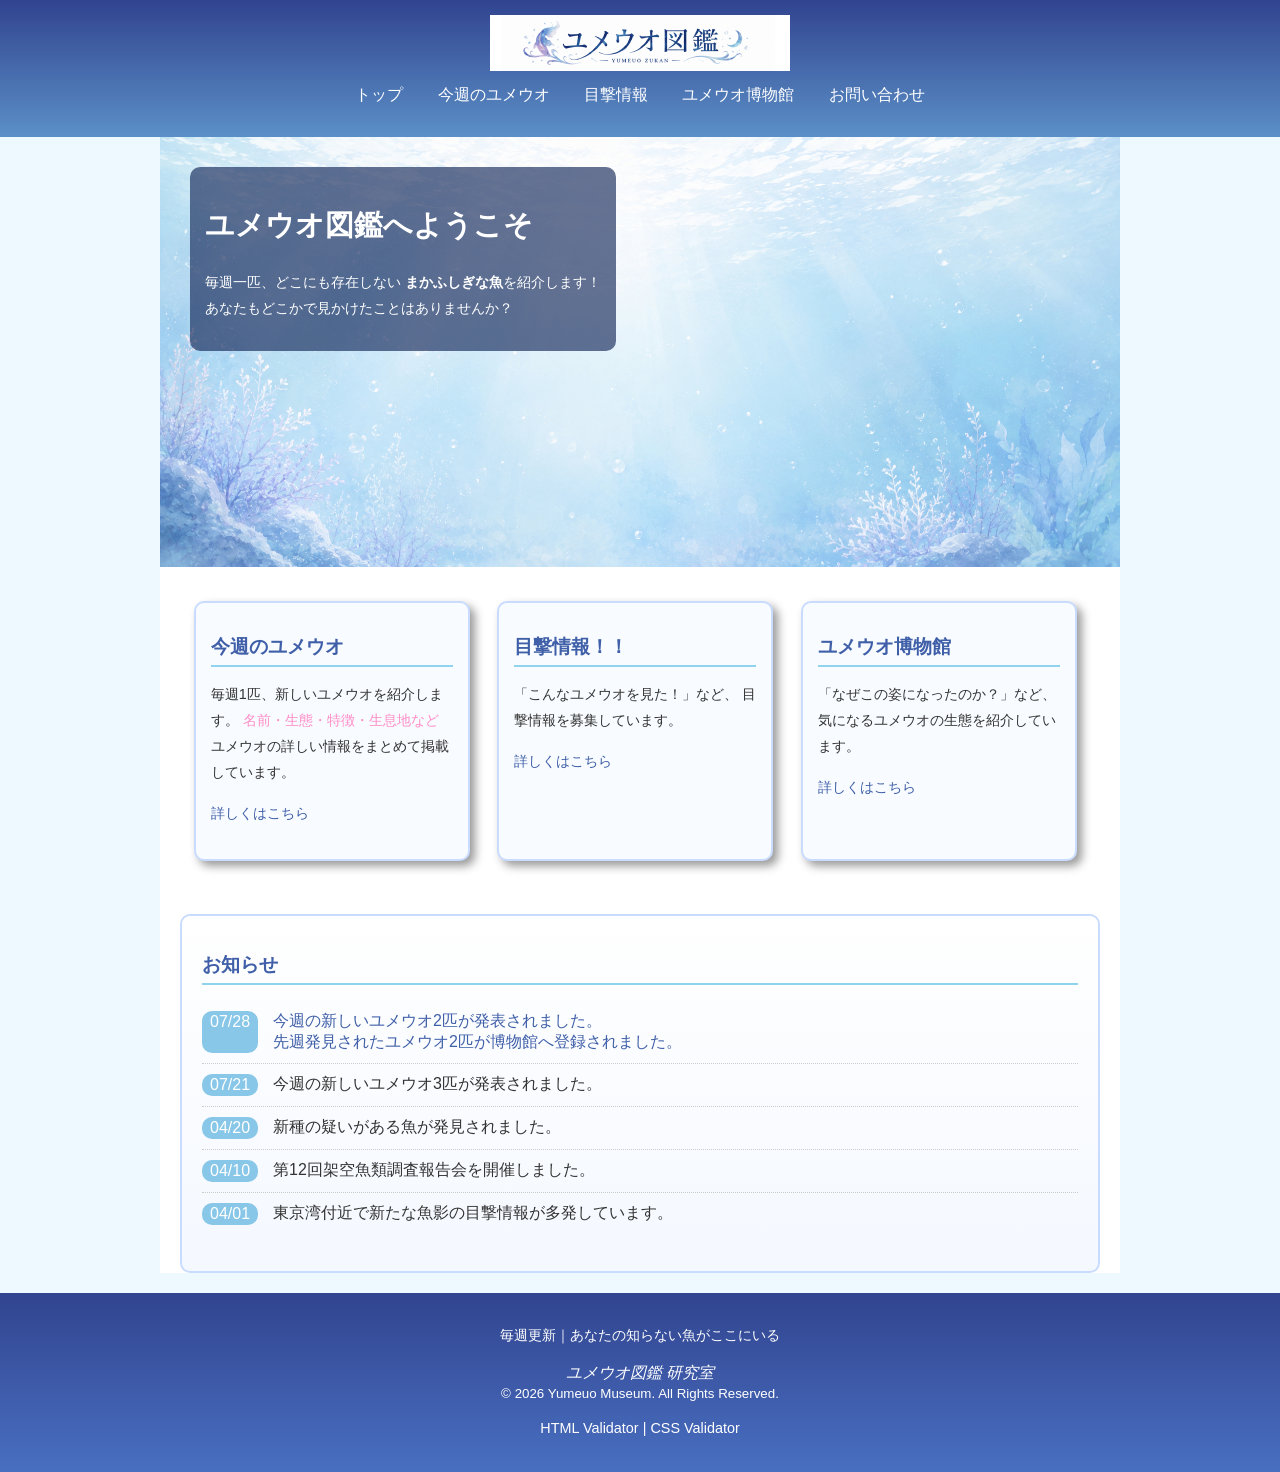
<file: index.html>
<!DOCTYPE html>

<html lang="ja">

<head>
    <meta charset="UTF-8">
    <title>トップページ：ユメウオ図鑑</title>
    <meta name="description" content="毎週架空の魚を紹介するユメウオ図鑑のトップページです。">
    <meta name="viewport" content="width=device-width">
    <link rel="stylesheet" href="css/mystyle.css">
</head>

<body>

<header>
<div class="header-inner">
    <a href="index.html" class="yumeuo1">
<img src="image/yumeuo1.PNG" width="300" height="56" alt="ユメウオ図鑑" id="pagetop"></a>

<nav>
    <ul>
        <li><a href="index.html">トップ</a></li>
        <li><a href="contents1.html">今週のユメウオ</a></li>
        <li><a href="contents2.html">目撃情報</a></li>
        <li><a href="contents3.html">ユメウオ博物館</a></li>
        <li><a href="contact.html">お問い合わせ</a></li>
    </ul>
</nav>
</div>
</header>


<article>


<img src="image/yumeuo.jpg" width="960" height="430" alt="ユメウオ図鑑">


<div class="catch">

<h1>ユメウオ図鑑へようこそ</h1>

<p>
毎週一匹、どこにも存在しない
<strong>まかふしぎな魚</strong>を紹介します！<br>
あなたもどこかで見かけたことはありませんか？
</p>

</div>



<div class="navy">


<section>

<h2>今週のユメウオ</h2>

<p>
毎週1匹、新しいユメウオを紹介します。
<span class="red">名前・生態・特徴・生息地など</span>
ユメウオの詳しい情報をまとめて掲載しています。
</p>

<p>
<a href="contents1.html">詳しくはこちら</a>
</p>

</section>



<section>

<h2>目撃情報！！</h2>

<p>
「こんなユメウオを見た！」など、
目撃情報を募集しています。
</p>

<p>
<a href="contents2.html">詳しくはこちら</a>
</p>

</section>



<section>

<h2>ユメウオ博物館</h2>

<p>
「なぜこの姿になったのか？」など、
気になるユメウオの生態を紹介しています。
</p>

<p>
<a href="contents3.html">詳しくはこちら</a>
</p>

</section>


</div>



<section class="news-area">

<h2>お知らせ</h2>


<ul class="news">

<li>
    <time datetime="2026-07-28">07/28</time>
    <span>
   <a href="contents1.html">今週の新しいユメウオ2匹が発表されました。</a><br>
   <a href="contents3.html">先週発見されたユメウオ2匹が博物館へ登録されました。</a>
   </span>
</li> 

<li>
<time datetime="2026-07-21">07/21</time>
今週の新しいユメウオ3匹が発表されました。
</li>    

<li>
<time datetime="2026-04-20">04/20</time>
新種の疑いがある魚が発見されました。
</li>

<li>
<time datetime="2026-04-10">04/10</time>
第12回架空魚類調査報告会を開催しました。
</li>

<li>
<time datetime="2026-04-01">04/01</time>
東京湾付近で新たな魚影の目撃情報が多発しています。
</li>

</ul>

</section>


<h1 class="dummy"></h1>


</article>



<footer>

<p>
毎週更新｜あなたの知らない魚がここにいる
</p>


<address>
ユメウオ図鑑 研究室
</address>


<small>
&copy; 2026 Yumeuo Museum. All Rights Reserved.
</small>

<p>
<a href="https://validator.w3.org/">HTML Validator</a> |
<a href="https://jigsaw.w3.org/css-validator/">CSS Validator</a>
</p>

</footer>


</body>
</html>
</file>
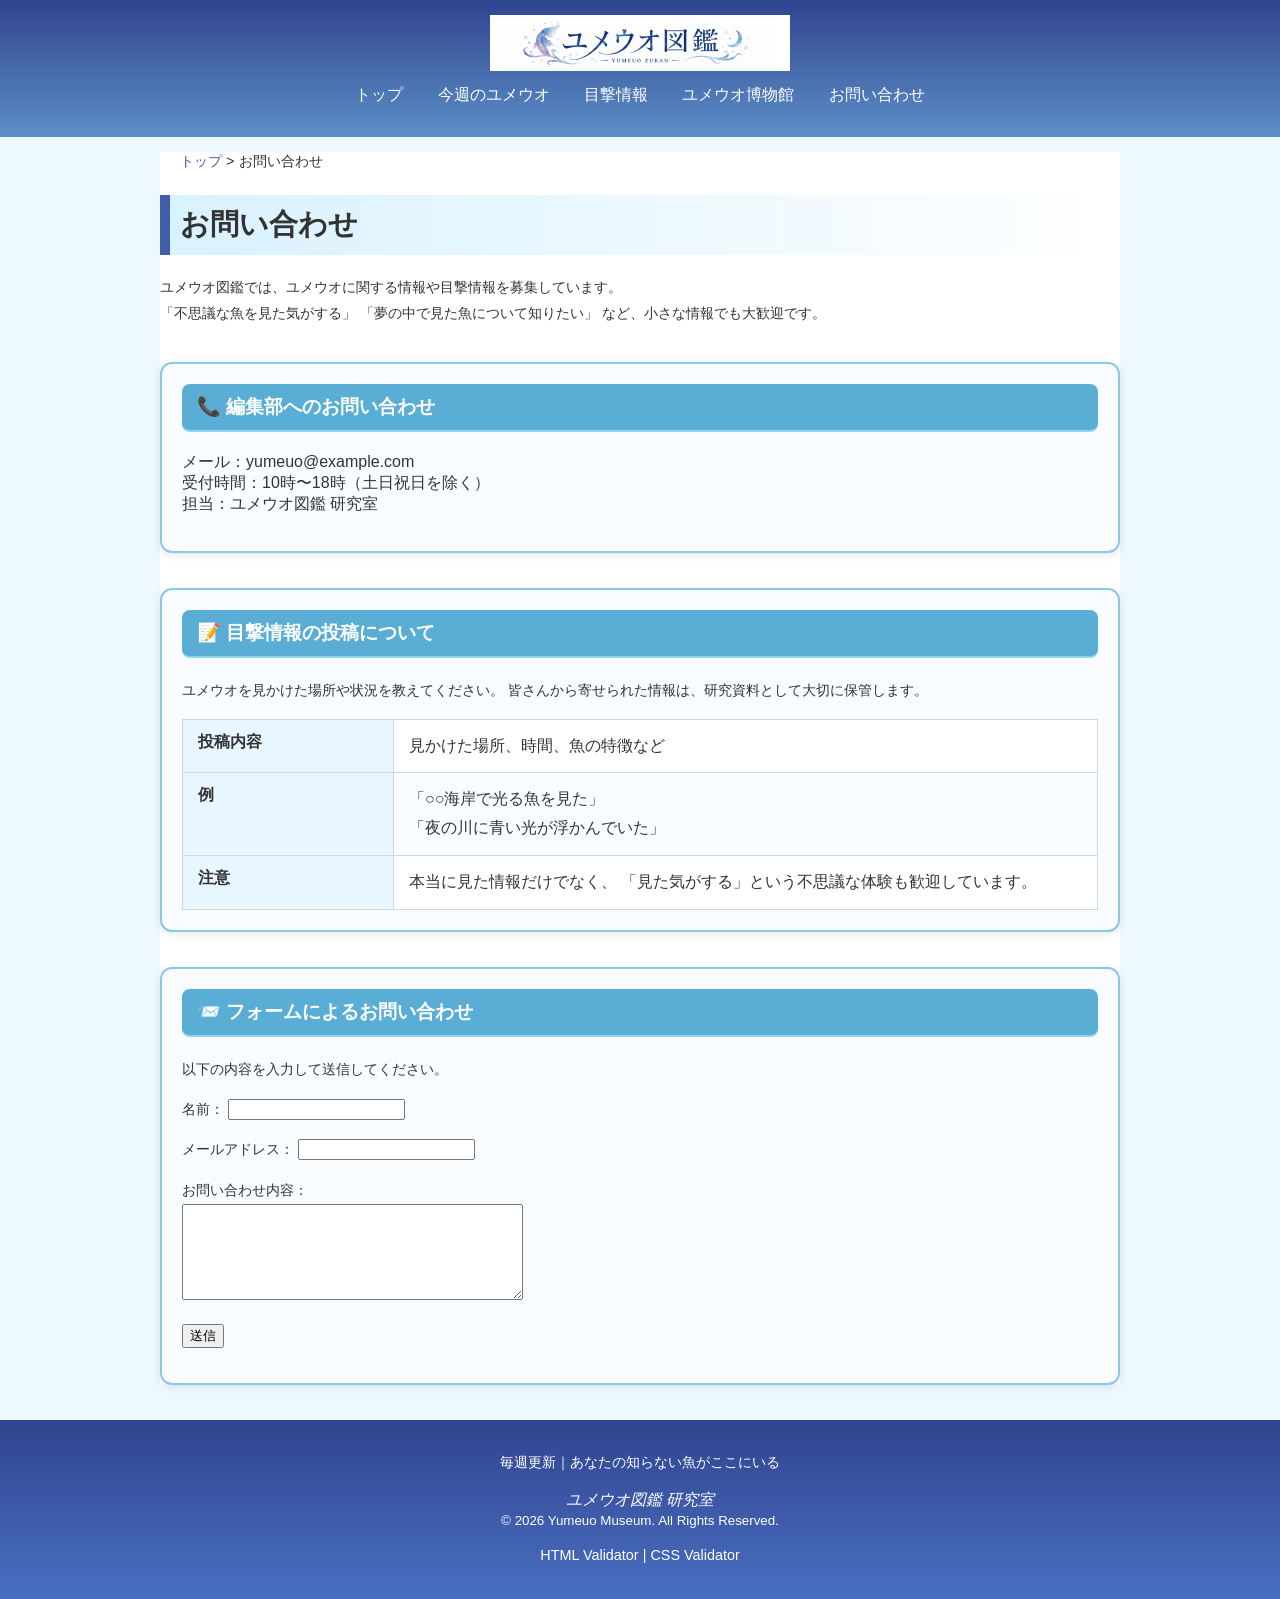
<file: contact.html>
<!DOCTYPE html>
<html lang="ja">

<head>
<meta charset="UTF-8">

<title>お問い合わせ：ユメウオ図鑑</title>

<link rel="stylesheet" href="css/mystyle.css">

<meta name="description" content="ユメウオ図鑑へのお問い合わせページです。">

<meta name="viewport" content="width=device-width">

</head>


<body>


<header>

<div class="header-inner">


<a href="index.html" class="yumeuo1">

<img src="image/yumeuo1.PNG"
width="300"
height="56"
alt="ユメウオ図鑑"
id="pagetop">

</a>



<nav>

<ul>

<li><a href="index.html">トップ</a></li>
<li><a href="contents1.html">今週のユメウオ</a></li>
<li><a href="contents2.html">目撃情報</a></li>
<li><a href="contents3.html">ユメウオ博物館</a></li>
<li><a href="contact.html">お問い合わせ</a></li>
</ul>

</nav>


</div>

</header>





<article class="page">


<ol class="breadcrumb">

<li><a href="index.html">トップ</a> &gt;</li>

<li>お問い合わせ</li>

</ol>



<h1 class="sub-h1">お問い合わせ</h1>



<p>

ユメウオ図鑑では、ユメウオに関する情報や目撃情報を募集しています。<br>

「不思議な魚を見た気がする」
「夢の中で見た魚について知りたい」
など、小さな情報でも大歓迎です。

</p>




<section class="post">


<h2>📞 編集部へのお問い合わせ</h2>


<ul>

<li>
メール：yumeuo@example.com
</li>


<li>
受付時間：10時〜18時（土日祝日を除く）
</li>


<li>
担当：ユメウオ図鑑 研究室
</li>


</ul>



</section>





<section class="post">


<h2>📝 目撃情報の投稿について</h2>


<p>

ユメウオを見かけた場所や状況を教えてください。

皆さんから寄せられた情報は、研究資料として大切に保管します。

</p>



<table>


<tr>

<th>投稿内容</th>

<td>
見かけた場所、時間、魚の特徴など
</td>

</tr>



<tr>

<th>例</th>

<td>

「○○海岸で光る魚を見た」<br>

「夜の川に青い光が浮かんでいた」

</td>

</tr>



<tr>

<th>注意</th>

<td>

本当に見た情報だけでなく、
「見た気がする」という不思議な体験も歓迎しています。

</td>

</tr>


</table>



</section>






<section class="post">


<h2>📨 フォームによるお問い合わせ</h2>


<p>

以下の内容を入力して送信してください。

</p>



<form>


<p>

<label>
名前：
<input type="text" name="name">
</label>

</p>



<p>

<label>
メールアドレス：
<input type="email" name="email">
</label>

</p>




<p>

<label>

お問い合わせ内容：

<br>

<textarea name="message" rows="6" cols="40"></textarea>

</label>

</p>




<p>

<input type="submit" value="送信">

</p>



</form>


</section>




</article>






<footer>



<p>

毎週更新｜あなたの知らない魚がここにいる

</p>



<address>

ユメウオ図鑑 研究室

</address>



<small>

&copy; 2026 Yumeuo Museum. All Rights Reserved.

</small>

<p>
<a href="https://validator.w3.org/">HTML Validator</a> |
<a href="https://jigsaw.w3.org/css-validator/">CSS Validator</a>
</p>

</footer>

</body>

</html>
</file>
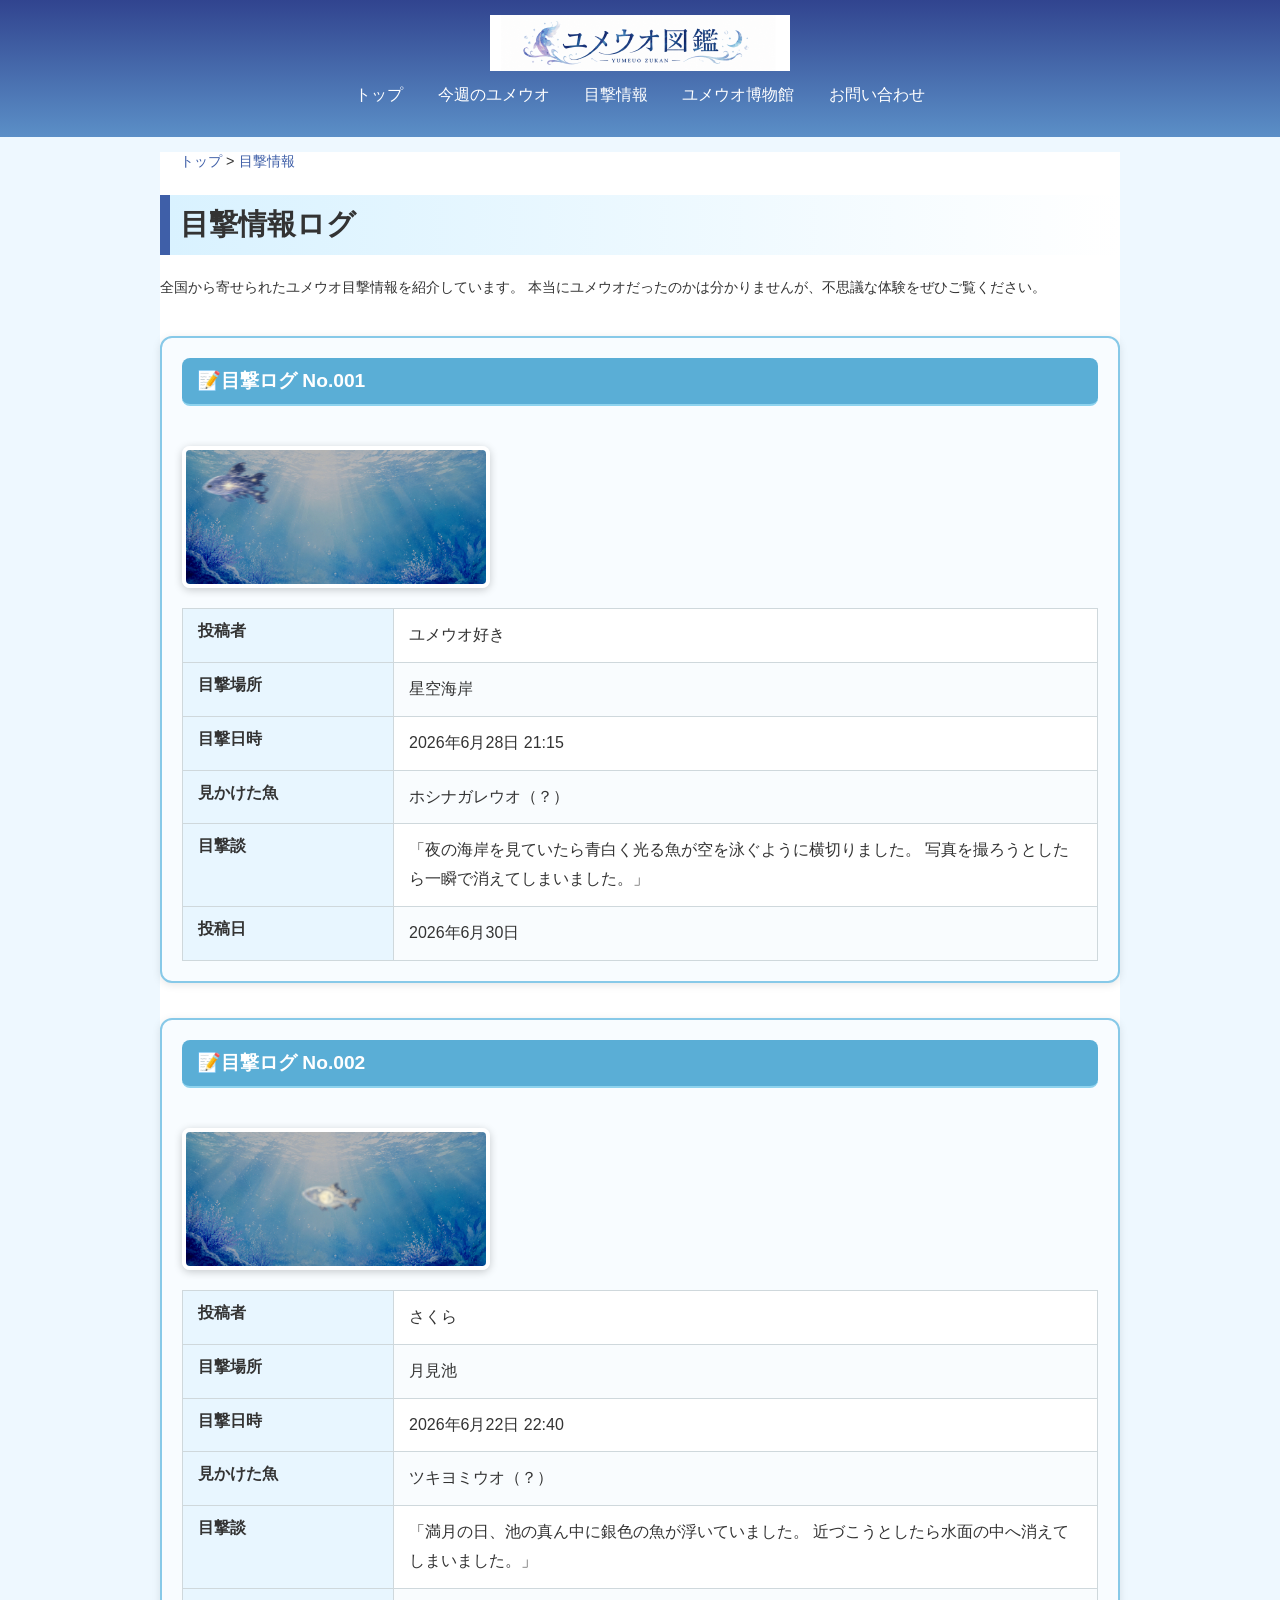
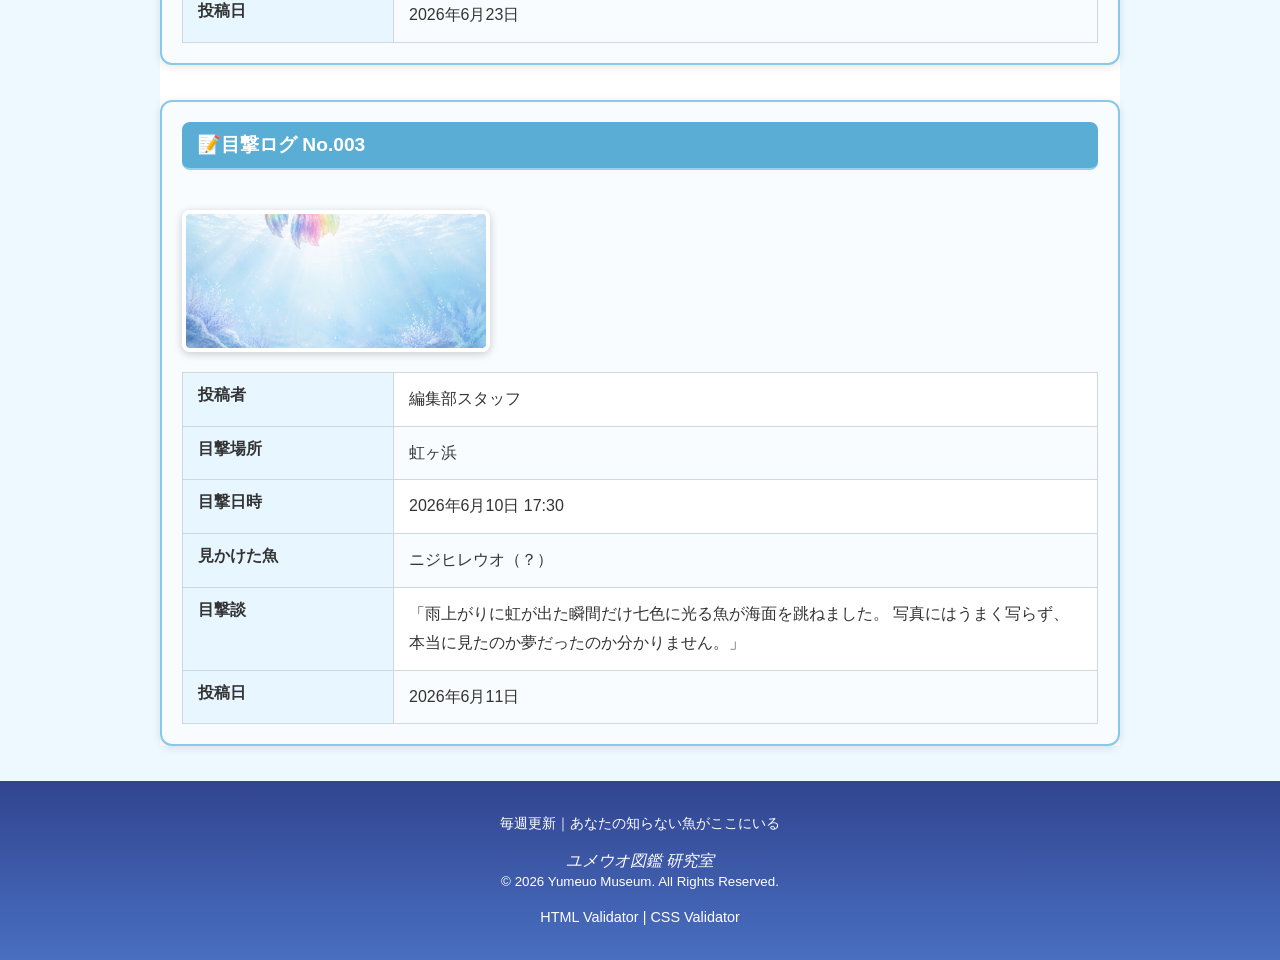
<file: contents2.html>
<!DOCTYPE html>
<html lang="ja">

<head>
<meta charset="UTF-8">
<title>目撃情報ログ：ユメウオ図鑑</title>
<link rel="stylesheet" href="css/mystyle.css">
<meta name="description" content="全国から寄せられたユメウオの目撃情報を紹介します。">
<meta name="viewport" content="width=device-width">
</head>

<body>

<header>

<div class="header-inner">

<a href="index.html">
<img src="image/yumeuo1.PNG"
width="300"
height="56"
alt="ユメウオ図鑑"
id="pagetop">
</a>

<nav>
<ul>
<li><a href="index.html">トップ</a></li>
<li><a href="contents1.html">今週のユメウオ</a></li>
<li>目撃情報</li>
<li><a href="contents3.html">ユメウオ博物館</a></li>
<li><a href="contact.html">お問い合わせ</a></li>
</ul>
</nav>

</div>

</header>

<article class="page">

<!-- パンくずリスト -->

<ol class="breadcrumb">
<li><a href="index.html">トップ</a> &gt;</li>
<li><a href="contents2.html">目撃情報</a></li>
</ol>

<h1 class="sub-h1">目撃情報ログ</h1>

<p>
全国から寄せられたユメウオ目撃情報を紹介しています。
本当にユメウオだったのかは分かりませんが、不思議な体験をぜひご覧ください。
</p>

<!-- 投稿1 -->

<section class="post">

<h2>📝目撃ログ No.001</h2>

<img src="image/HOSHI (2).JPG"
width="260"
height="170"
alt="ホシナガレウオ"
class="fishimg">

<table>

<tr>
<th>投稿者</th>
<td>ユメウオ好き</td>
</tr>

<tr>
<th>目撃場所</th>
<td>星空海岸</td>
</tr>

<tr>
<th>目撃日時</th>
<td><time datetime="2026-06-28">2026年6月28日 21:15</time></td>
</tr>

<tr>
<th>見かけた魚</th>
<td>ホシナガレウオ（？）</td>
</tr>

<tr>
<th>目撃談</th>
<td>
「夜の海岸を見ていたら青白く光る魚が空を泳ぐように横切りました。
写真を撮ろうとしたら一瞬で消えてしまいました。」
</td>
</tr>

<tr>
<th>投稿日</th>
<td><time datetime="2026-06-30">2026年6月30日</time></td>
</tr>

</table>

<div class="clear"></div>

</section>

<!-- 投稿2 -->

<section class="post">

<h2>📝目撃ログ No.002</h2>

<img src="image/Tuki (2).JPG"
width="260"
height="170"
alt="ツキヨミウオ"
class="fishimg">

<table>

<tr>
<th>投稿者</th>
<td>さくら</td>
</tr>

<tr>
<th>目撃場所</th>
<td>月見池</td>
</tr>

<tr>
<th>目撃日時</th>
<td><time datetime="2026-06-22">2026年6月22日 22:40</time></td>
</tr>

<tr>
<th>見かけた魚</th>
<td>ツキヨミウオ（？）</td>
</tr>

<tr>
<th>目撃談</th>
<td>
「満月の日、池の真ん中に銀色の魚が浮いていました。
近づこうとしたら水面の中へ消えてしまいました。」
</td>
</tr>

<tr>
<th>投稿日</th>
<td><time datetime="2026-06-23">2026年6月23日</time></td>
</tr>

</table>

<div class="clear"></div>

</section>

<!-- 投稿3 -->

<section class="post">

<h2>📝目撃ログ No.003</h2>

<img src="image/NIJI.JPG"
width="260"
height="170"
alt="ニジヒレウオ"
class="fishimg">

<table>

<tr>
<th>投稿者</th>
<td>編集部スタッフ</td>
</tr>

<tr>
<th>目撃場所</th>
<td>虹ヶ浜</td>
</tr>

<tr>
<th>目撃日時</th>
<td><time datetime="2026-06-10">2026年6月10日 17:30</time></td>
</tr>

<tr>
<th>見かけた魚</th>
<td>ニジヒレウオ（？）</td>
</tr>

<tr>
<th>目撃談</th>
<td>
「雨上がりに虹が出た瞬間だけ七色に光る魚が海面を跳ねました。
写真にはうまく写らず、本当に見たのか夢だったのか分かりません。」
</td>
</tr>

<tr>
<th>投稿日</th>
<td><time datetime="2026-06-11">2026年6月11日</time></td>
</tr>

</table>

<div class="clear"></div>

</section>

</article>

<footer>

<p>毎週更新｜あなたの知らない魚がここにいる</p>

<address>
ユメウオ図鑑 研究室
</address>

<small>
&copy; 2026 Yumeuo Museum. All Rights Reserved.
</small>

<p>
<a href="https://validator.w3.org/">HTML Validator</a> |
<a href="https://jigsaw.w3.org/css-validator/">CSS Validator</a>
</p>

</footer>

</body>
</html>
</file>
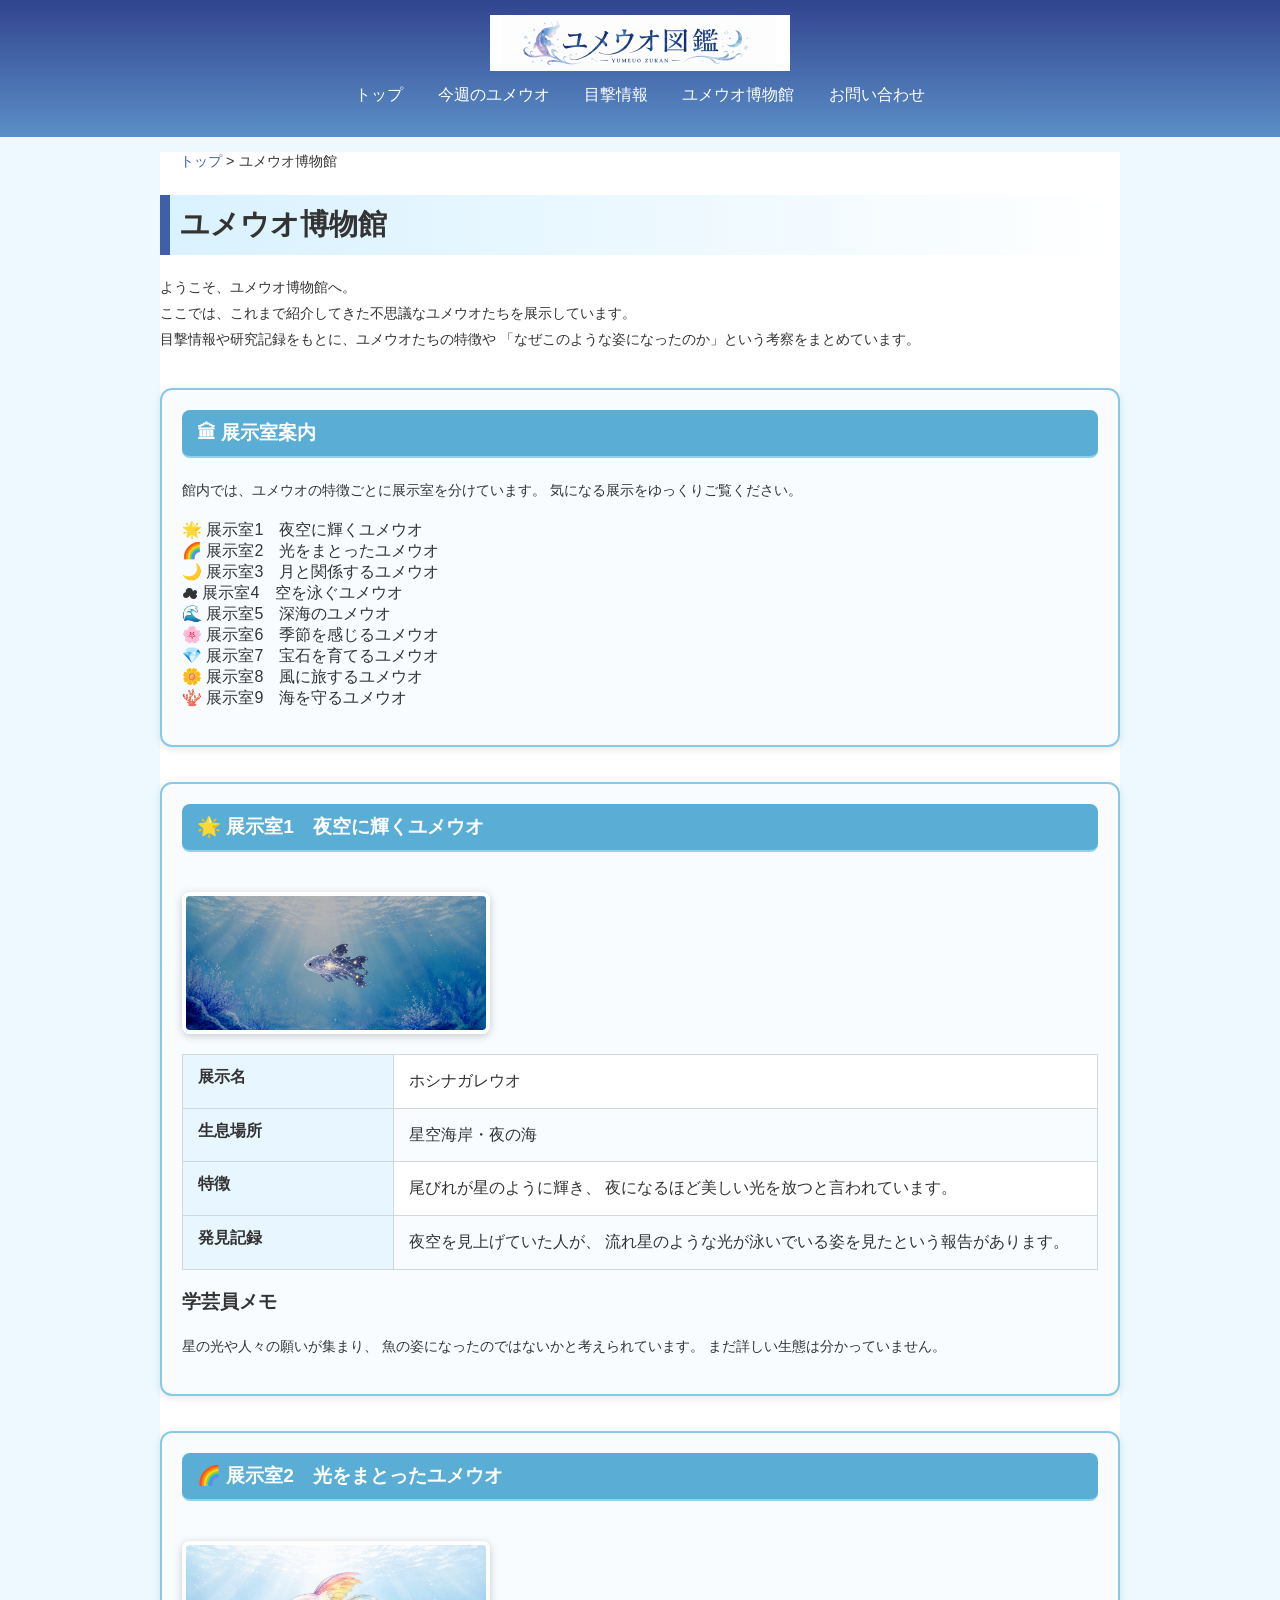
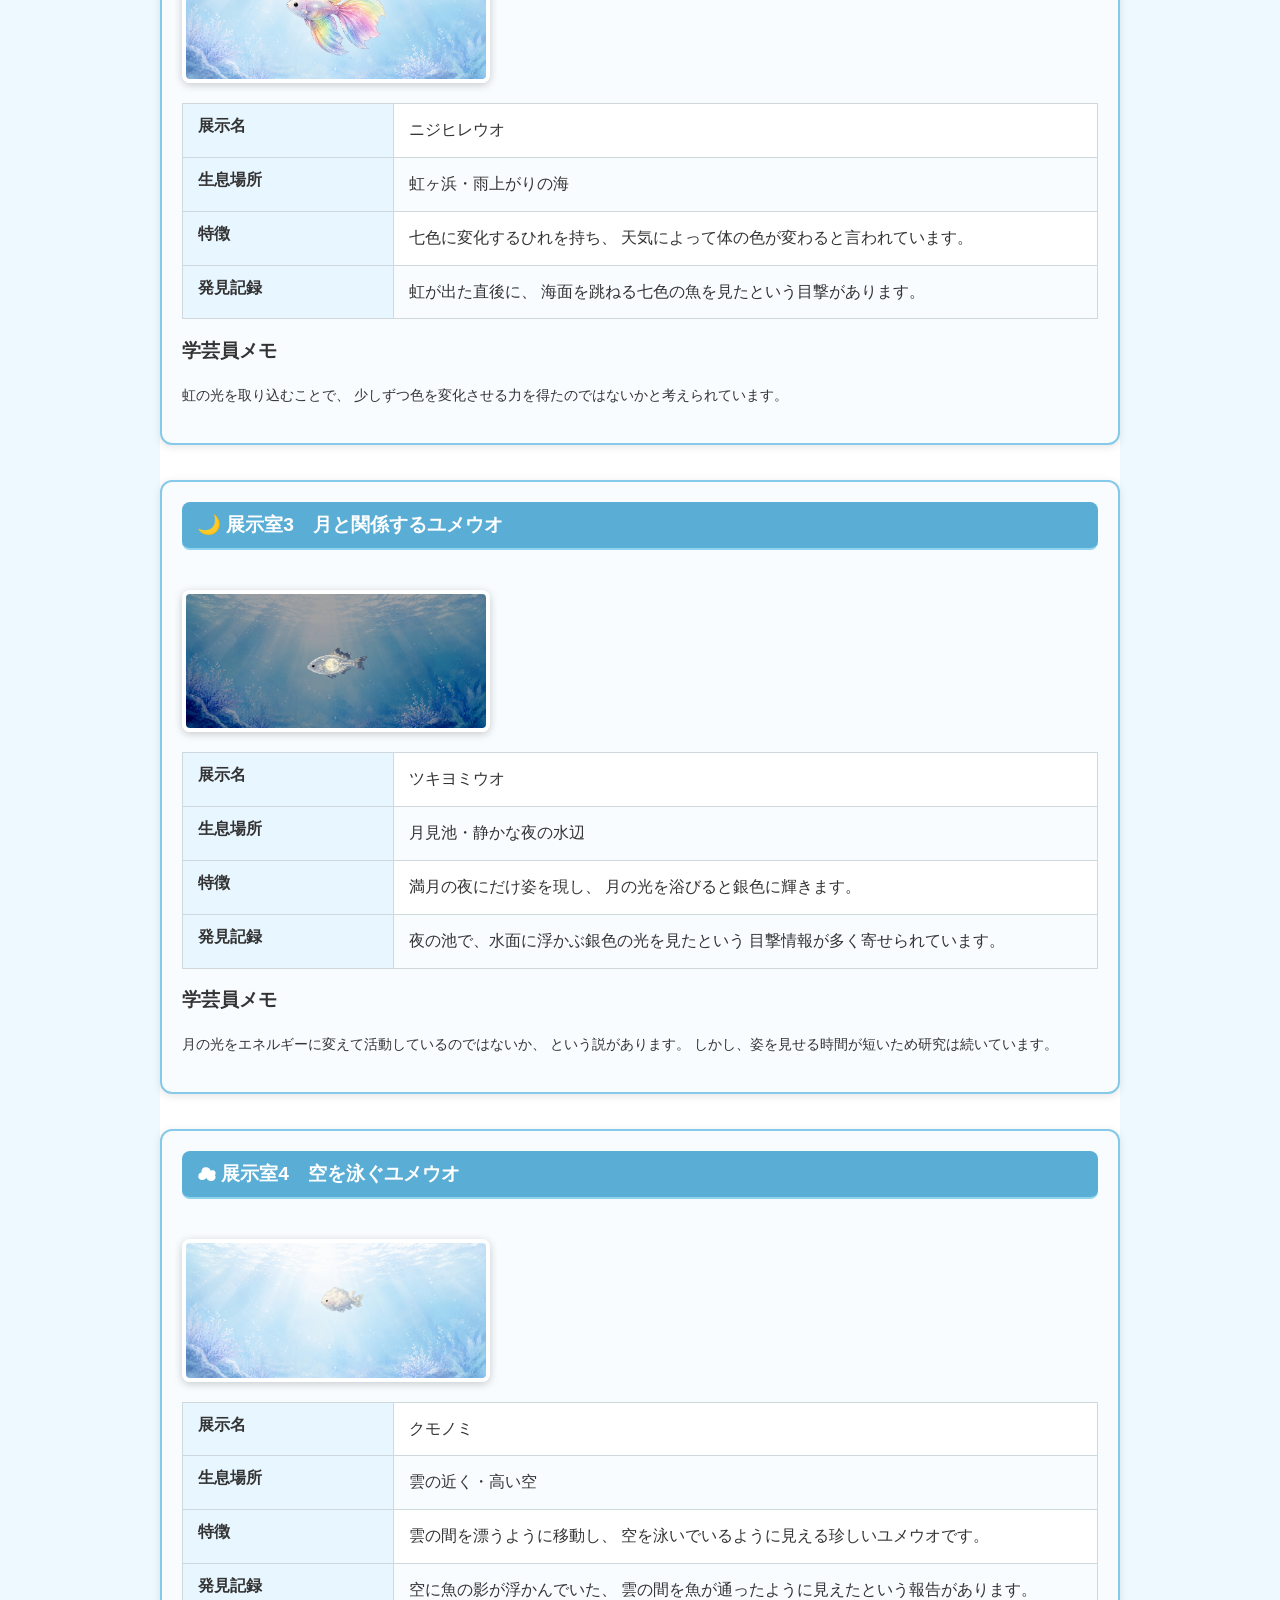
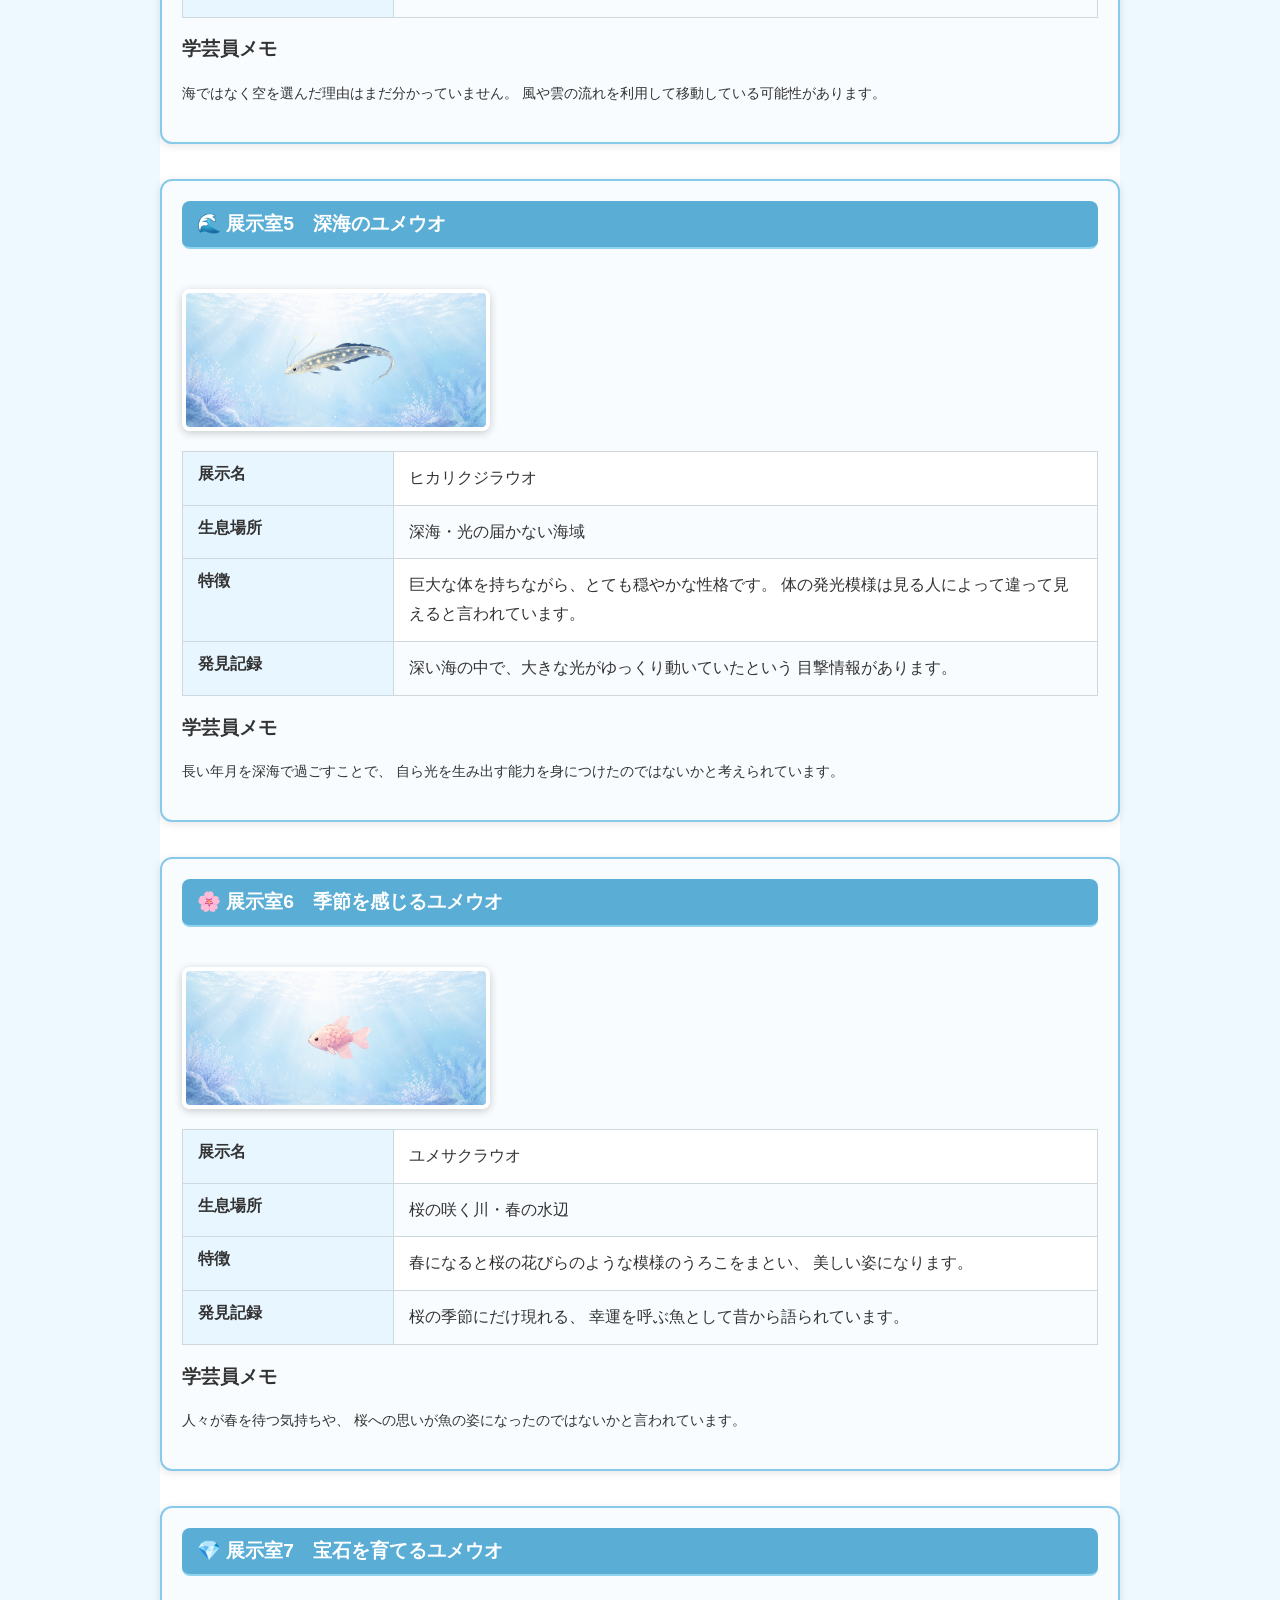
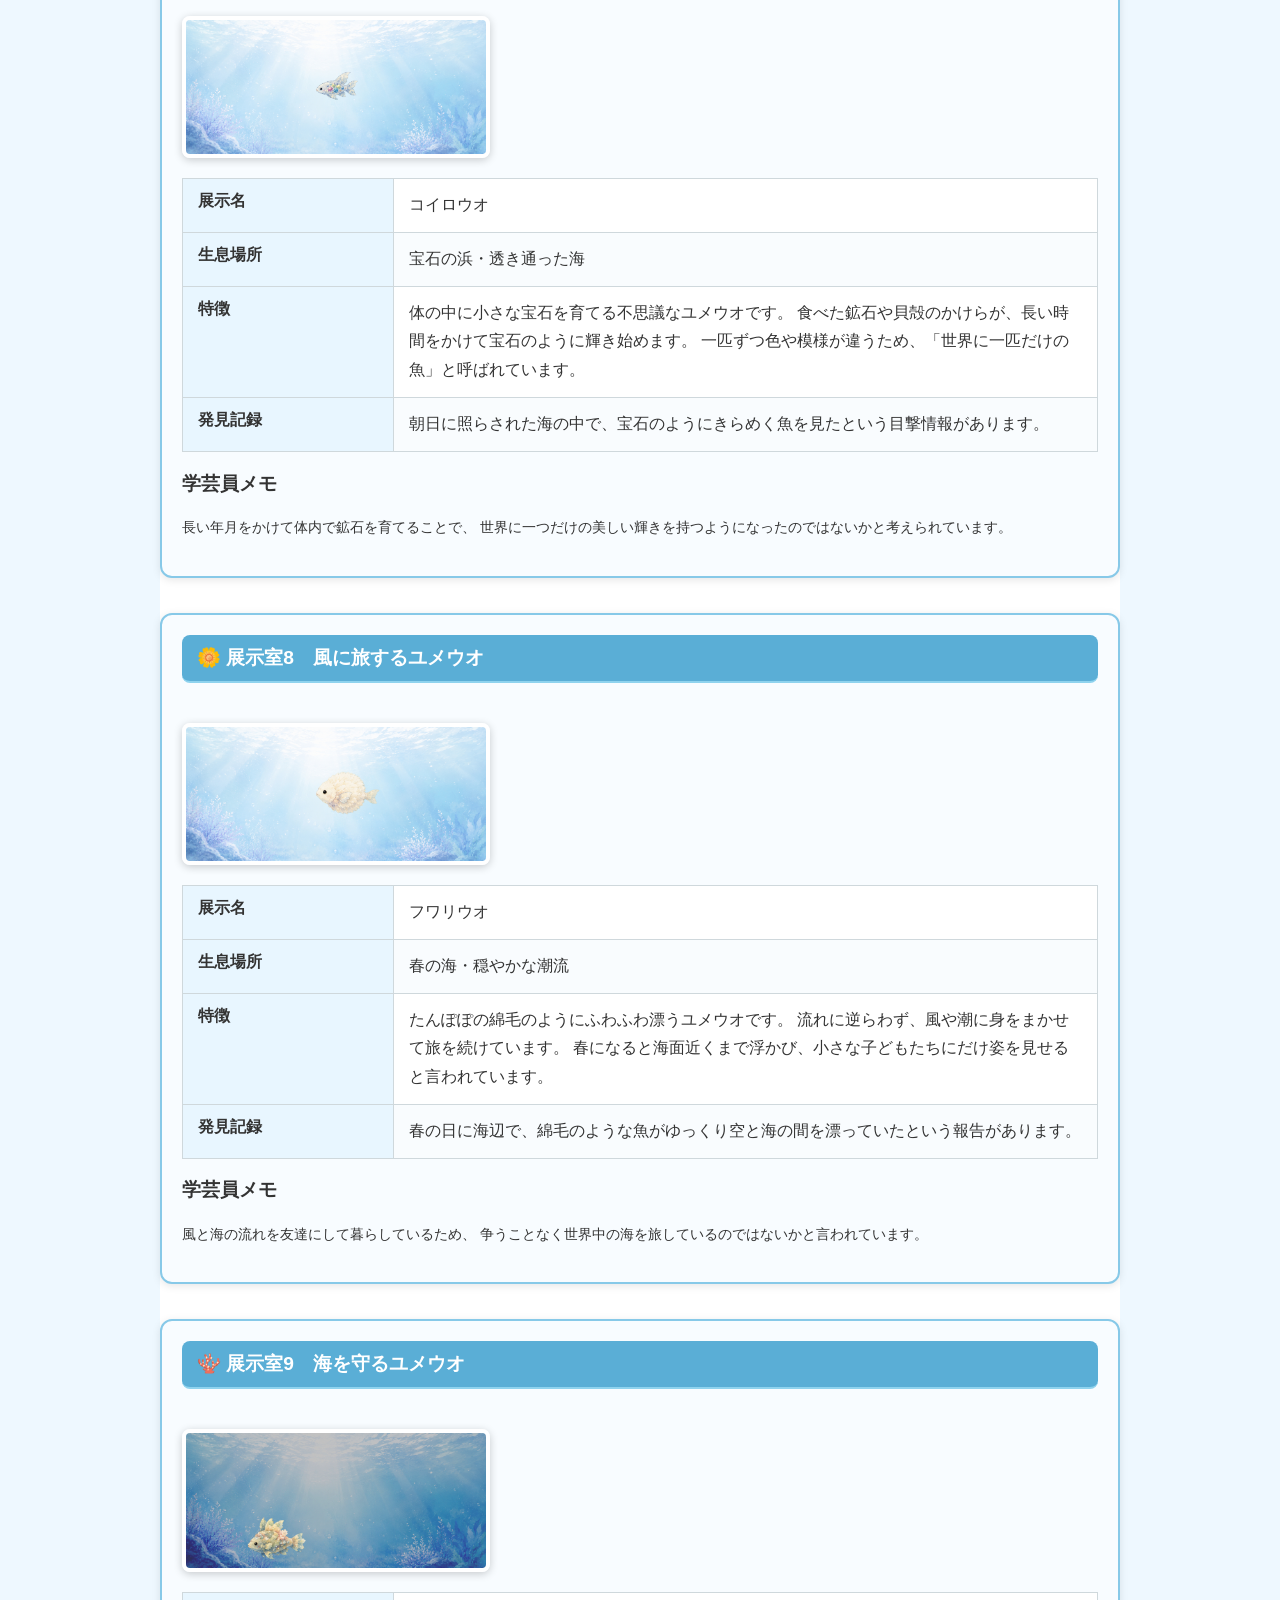
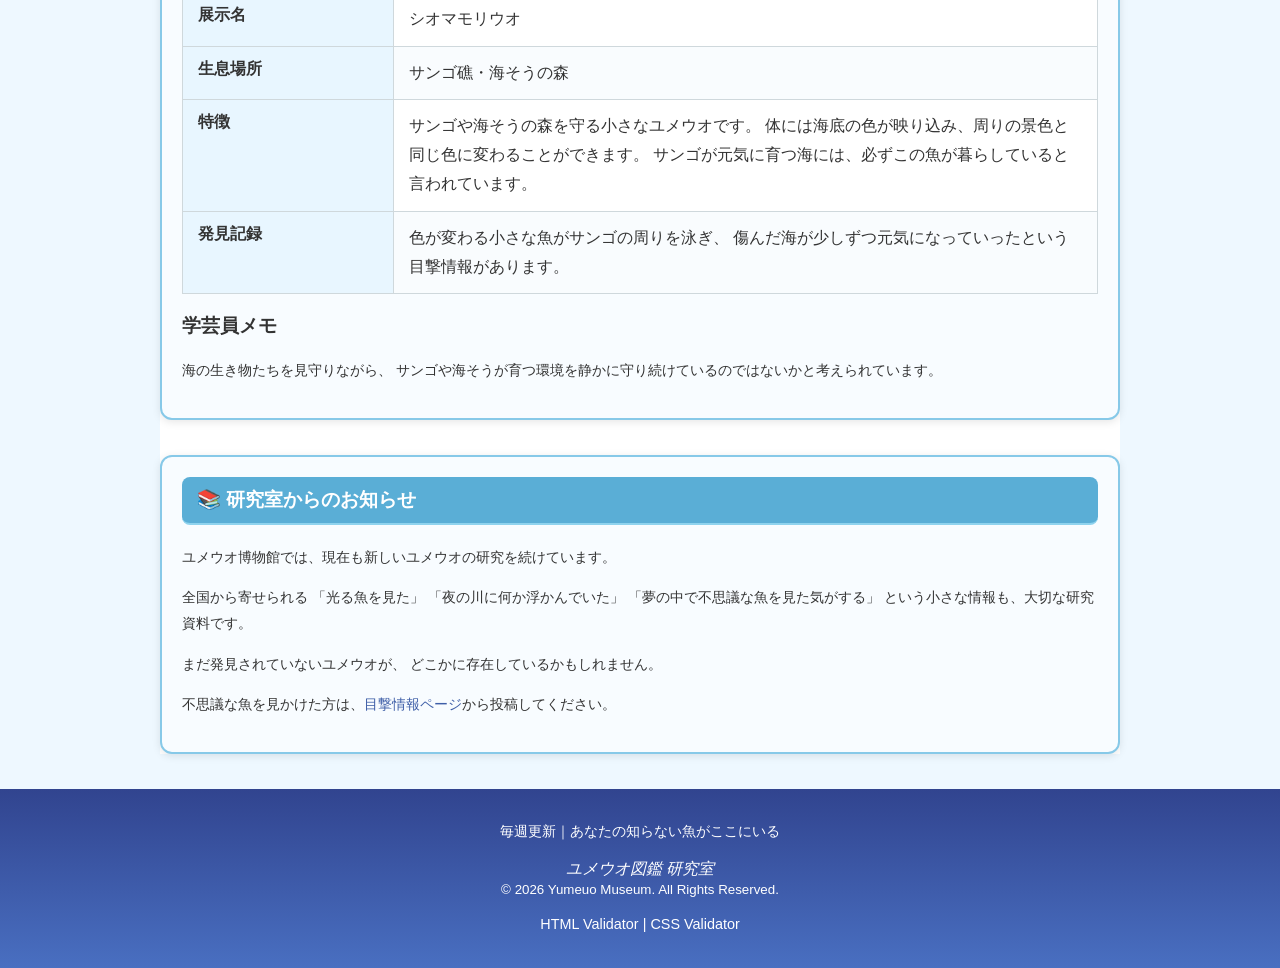
<file: contents3.html>
<!DOCTYPE html>
<html lang="ja">

<head>
<meta charset="UTF-8">
<title>ユメウオ博物館：ユメウオ図鑑</title>
<link rel="stylesheet" href="css/mystyle.css">
<meta name="description" content="これまで紹介してきたユメウオたちを展示しているユメウオ博物館です。">
<meta name="viewport" content="width=device-width">
</head>

<body>

<header>

<div class="header-inner">

<a href="index.html" class="yumeuo1">
<img src="image/yumeuo1.PNG"
width="300"
height="56"
alt="ユメウオ図鑑"
id="pagetop">
</a>

<nav>
<ul>
<li><a href="index.html">トップ</a></li>
<li><a href="contents1.html">今週のユメウオ</a></li>
<li><a href="contents2.html">目撃情報</a></li>
<li><a href="contents3.html">ユメウオ博物館</a></li>
<li><a href="contact.html">お問い合わせ</a></li>
</ul>
</nav>

</div>

</header>
<article class="page">

<!-- パンくずリスト -->

<ol class="breadcrumb">
<li><a href="index.html">トップ</a> &gt;</li>
<li>ユメウオ博物館</li>
</ol>


<h1 class="sub-h1">ユメウオ博物館</h1>


<p>
ようこそ、ユメウオ博物館へ。<br>
ここでは、これまで紹介してきた不思議なユメウオたちを展示しています。<br>
目撃情報や研究記録をもとに、ユメウオたちの特徴や
「なぜこのような姿になったのか」という考察をまとめています。
</p>


<section class="post">

<h2>🏛 展示室案内</h2>

<p>
館内では、ユメウオの特徴ごとに展示室を分けています。
気になる展示をゆっくりご覧ください。
</p>


<ul>
<li>🌟 展示室1　夜空に輝くユメウオ</li>
<li>🌈 展示室2　光をまとったユメウオ</li>
<li>🌙 展示室3　月と関係するユメウオ</li>
<li>☁ 展示室4　空を泳ぐユメウオ</li>
<li>🌊 展示室5　深海のユメウオ</li>
<li>🌸 展示室6　季節を感じるユメウオ</li>
<li>💎 展示室7　宝石を育てるユメウオ</li>
<li>🌼 展示室8　風に旅するユメウオ</li>
<li>🪸 展示室9　海を守るユメウオ</li>
</ul>

</section>



<section class="post">

<h2>🌟 展示室1　夜空に輝くユメウオ</h2>


<img src="image/hoshi.JPG"
width="300"
height="200"
alt="ホシナガレウオ"
class="fishimg">

<table>

<tr>
<th>展示名</th>
<td>ホシナガレウオ</td>
</tr>


<tr>
<th>生息場所</th>
<td>星空海岸・夜の海</td>
</tr>


<tr>
<th>特徴</th>
<td>
尾びれが星のように輝き、
夜になるほど美しい光を放つと言われています。
</td>
</tr>


<tr>
<th>発見記録</th>
<td>
夜空を見上げていた人が、
流れ星のような光が泳いでいる姿を見たという報告があります。
</td>
</tr>

</table>


<h3>学芸員メモ</h3>

<p>
星の光や人々の願いが集まり、
魚の姿になったのではないかと考えられています。
まだ詳しい生態は分かっていません。
</p>


<div class="clear"></div>

</section>





<section class="post">

<h2>🌈 展示室2　光をまとったユメウオ</h2>


<img src="image/nijihire.JPG"
width="300"
height="200"
alt="ニジヒレウオ"
class="fishimg">

<table>


<tr>
<th>展示名</th>
<td>ニジヒレウオ</td>
</tr>


<tr>
<th>生息場所</th>
<td>虹ヶ浜・雨上がりの海</td>
</tr>


<tr>
<th>特徴</th>
<td>
七色に変化するひれを持ち、
天気によって体の色が変わると言われています。
</td>
</tr>


<tr>
<th>発見記録</th>
<td>
虹が出た直後に、
海面を跳ねる七色の魚を見たという目撃があります。
</td>
</tr>


</table>


<h3>学芸員メモ</h3>


<p>
虹の光を取り込むことで、
少しずつ色を変化させる力を得たのではないかと考えられています。
</p>


<div class="clear"></div>


</section>
<section class="post">

<h2>🌙 展示室3　月と関係するユメウオ</h2>


<img src="image/tuki.JPG"
width="300"
height="200"
alt="ツキヨミウオ"
class="fishimg">
<table>

<tr>
<th>展示名</th>
<td>ツキヨミウオ</td>
</tr>


<tr>
<th>生息場所</th>
<td>月見池・静かな夜の水辺</td>
</tr>


<tr>
<th>特徴</th>
<td>
満月の夜にだけ姿を現し、
月の光を浴びると銀色に輝きます。
</td>
</tr>


<tr>
<th>発見記録</th>
<td>
夜の池で、水面に浮かぶ銀色の光を見たという
目撃情報が多く寄せられています。
</td>
</tr>

</table>


<h3>学芸員メモ</h3>

<p>
月の光をエネルギーに変えて活動しているのではないか、
という説があります。
しかし、姿を見せる時間が短いため研究は続いています。
</p>


<div class="clear"></div>


</section>




<section class="post">

<h2>☁ 展示室4　空を泳ぐユメウオ</h2>


<img src="image/kumo.JPG"
width="300"
height="200"
alt="クモノミ"
class="fishimg">
<table>


<tr>
<th>展示名</th>
<td>クモノミ</td>
</tr>


<tr>
<th>生息場所</th>
<td>雲の近く・高い空</td>
</tr>


<tr>
<th>特徴</th>
<td>
雲の間を漂うように移動し、
空を泳いでいるように見える珍しいユメウオです。
</td>
</tr>


<tr>
<th>発見記録</th>
<td>
空に魚の影が浮かんでいた、
雲の間を魚が通ったように見えたという報告があります。
</td>
</tr>


</table>


<h3>学芸員メモ</h3>


<p>
海ではなく空を選んだ理由はまだ分かっていません。
風や雲の流れを利用して移動している可能性があります。
</p>


<div class="clear"></div>


</section>
<section class="post">

<h2>🌊 展示室5　深海のユメウオ</h2>


<img src="image/hikari.JPG"
width="300"
height="200"
alt="ヒカリクジラウオ"
class="fishimg">
<table>

<tr>
<th>展示名</th>
<td>ヒカリクジラウオ</td>
</tr>


<tr>
<th>生息場所</th>
<td>深海・光の届かない海域</td>
</tr>


<tr>
<th>特徴</th>
<td>
巨大な体を持ちながら、とても穏やかな性格です。
体の発光模様は見る人によって違って見えると言われています。
</td>
</tr>


<tr>
<th>発見記録</th>
<td>
深い海の中で、大きな光がゆっくり動いていたという
目撃情報があります。
</td>
</tr>


</table>


<h3>学芸員メモ</h3>


<p>
長い年月を深海で過ごすことで、
自ら光を生み出す能力を身につけたのではないかと考えられています。
</p>


<div class="clear"></div>


</section>





<section class="post">

<h2>🌸 展示室6　季節を感じるユメウオ</h2>


<img src="image/sakura.JPG"
width="300"
height="200"
alt="ユメサクラウオ"
class="fishimg">
<table>


<tr>
<th>展示名</th>
<td>ユメサクラウオ</td>
</tr>


<tr>
<th>生息場所</th>
<td>桜の咲く川・春の水辺</td>
</tr>


<tr>
<th>特徴</th>
<td>
春になると桜の花びらのような模様のうろこをまとい、
美しい姿になります。
</td>
</tr>


<tr>
<th>発見記録</th>
<td>
桜の季節にだけ現れる、
幸運を呼ぶ魚として昔から語られています。
</td>
</tr>


</table>


<h3>学芸員メモ</h3>


<p>
人々が春を待つ気持ちや、
桜への思いが魚の姿になったのではないかと言われています。
</p>


<div class="clear"></div>


</section>
<section class="post">

<h2>💎 展示室7　宝石を育てるユメウオ</h2>

<img src="image/koiro.JPG"
width="300"
height="200"
alt="コイロウオ"
class="fishimg">

<table>

<tr>
<th>展示名</th>
<td>コイロウオ</td>
</tr>

<tr>
<th>生息場所</th>
<td>宝石の浜・透き通った海</td>
</tr>

<tr>
<th>特徴</th>
<td>
体の中に小さな宝石を育てる不思議なユメウオです。
食べた鉱石や貝殻のかけらが、長い時間をかけて宝石のように輝き始めます。
一匹ずつ色や模様が違うため、「世界に一匹だけの魚」と呼ばれています。
</td>
</tr>

<tr>
<th>発見記録</th>
<td>
朝日に照らされた海の中で、宝石のようにきらめく魚を見たという目撃情報があります。
</td>
</tr>

</table>

<h3>学芸員メモ</h3>

<p>
長い年月をかけて体内で鉱石を育てることで、
世界に一つだけの美しい輝きを持つようになったのではないかと考えられています。
</p>

<div class="clear"></div>

</section>



<section class="post">

<h2>🌼 展示室8　風に旅するユメウオ</h2>

<img src="image/fuwari.JPG"
width="300"
height="200"
alt="フワリウオ"
class="fishimg">

<table>

<tr>
<th>展示名</th>
<td>フワリウオ</td>
</tr>

<tr>
<th>生息場所</th>
<td>春の海・穏やかな潮流</td>
</tr>

<tr>
<th>特徴</th>
<td>
たんぽぽの綿毛のようにふわふわ漂うユメウオです。
流れに逆らわず、風や潮に身をまかせて旅を続けています。
春になると海面近くまで浮かび、小さな子どもたちにだけ姿を見せると言われています。
</td>
</tr>

<tr>
<th>発見記録</th>
<td>
春の日に海辺で、綿毛のような魚がゆっくり空と海の間を漂っていたという報告があります。
</td>
</tr>

</table>

<h3>学芸員メモ</h3>

<p>
風と海の流れを友達にして暮らしているため、
争うことなく世界中の海を旅しているのではないかと言われています。
</p>

<div class="clear"></div>

</section>



<section class="post">

<h2>🪸 展示室9　海を守るユメウオ</h2>

<img src="image/shiomamori.JPG"
width="300"
height="200"
alt="シオマモリウオ"
class="fishimg">

<table>

<tr>
<th>展示名</th>
<td>シオマモリウオ</td>
</tr>

<tr>
<th>生息場所</th>
<td>サンゴ礁・海そうの森</td>
</tr>

<tr>
<th>特徴</th>
<td>
サンゴや海そうの森を守る小さなユメウオです。
体には海底の色が映り込み、周りの景色と同じ色に変わることができます。
サンゴが元気に育つ海には、必ずこの魚が暮らしていると言われています。
</td>
</tr>

<tr>
<th>発見記録</th>
<td>
色が変わる小さな魚がサンゴの周りを泳ぎ、
傷んだ海が少しずつ元気になっていったという目撃情報があります。
</td>
</tr>

</table>

<h3>学芸員メモ</h3>

<p>
海の生き物たちを見守りながら、
サンゴや海そうが育つ環境を静かに守り続けているのではないかと考えられています。
</p>

<div class="clear"></div>

</section>



<section class="post">


<h2>📚 研究室からのお知らせ</h2>


<p>
ユメウオ博物館では、現在も新しいユメウオの研究を続けています。
</p>


<p>
全国から寄せられる
「光る魚を見た」
「夜の川に何か浮かんでいた」
「夢の中で不思議な魚を見た気がする」
という小さな情報も、大切な研究資料です。
</p>


<p>
まだ発見されていないユメウオが、
どこかに存在しているかもしれません。
</p>


<p>
不思議な魚を見かけた方は、<a href="contact.html" class="link-btn">目撃情報ページ</a>から投稿してください。
</p>


</section>


</article>



<footer>


<p>
毎週更新｜あなたの知らない魚がここにいる
</p>


<address>
ユメウオ図鑑 研究室
</address>


<small>
&copy; 2026 Yumeuo Museum. All Rights Reserved.
</small>


<p>
<a href="https://validator.w3.org/">HTML Validator</a> |
<a href="https://jigsaw.w3.org/css-validator/">CSS Validator</a>
</p>


</footer>


</body>

</html>
</file>
<file: css/mystyle.css>
@charset "utf-8";

body{
background-color:#eef8ff;
color:#333333;
font-family:"Hiragino Maru Gothic ProN","Yu Gothic",sans-serif;
margin:0;
padding:0;
}

p{
font-size:90%;
line-height:1.8;
}

h1{
font-size:180%;
font-weight:bold;
}

h2{
font-size:120%;
color:#3f5fa8;
border-bottom:2px solid #8fd3ee;
padding-bottom:5px;
}

header{
background:linear-gradient(#31448f,#5b8fc7);
color:#ffffff;
text-align:center;
padding:15px;
}

nav ul{
margin-top:10px;
padding-left:0;
}

nav li{
display:inline-block;
margin:0 15px;
}

nav a{
color:#ffffff;
text-decoration:none;
}

article{
position:relative;
max-width:960px;
margin:0 auto;
background-color:#ffffff;
}

article img{
width:100%;
height:auto;
display:block;
}

.catch{
position:absolute;
top:30px;
left:30px;
padding:15px;
color:#ffffff;
background-color:rgba(20,40,90,0.65);
border-radius:10px;
}

.navy{
overflow:hidden;
padding:20px;
}

.navy section{
float:left;
width:30%;
height:260px;
margin:1.5%;
padding:15px;
box-sizing:border-box;
background-color:#f8fbff;
border:2px solid #c9dcff;
border-radius:10px;
box-shadow:5px 5px 10px #999999;
}

.red{
color:#ff8dc7;
}

ul{
list-style-type:none;
padding-left:0;
}

.news-area{
clear:both;
margin:20px;
padding:20px;
background:linear-gradient(#ffffff,#f4f8ff);
border:2px solid #c9dcff;
border-radius:10px;
}

.news li{
padding:10px 0;
border-bottom:1px dotted #cccccc;
}

.news li:last-child{
border-bottom:none;
}

ul time{
background-color:#89c7e8;
color:#ffffff;
border-radius:10px;
padding:2px 8px;
margin-right:5px;
}

footer{
clear:both;
text-align:center;
background:linear-gradient(#31448f,#496fc1);
color:#ffffff;
padding:15px;
}

.sub-h1{
background:linear-gradient(to left,#ffffff,#d9f2ff);
padding:10px;
border-left:10px solid #3f5fa8;
margin-bottom:20px;
}

.fishlist{
list-style-image:url("../image/star.png");
margin-left:40px;
}

.fishimg{
float:left;
width:300px;
margin-right:20px;
margin-bottom:20px;
}

.clear{
clear:both;
}

.pagetop{
text-align:right;
margin-top:30px;
}

.pagetop a{
background-color:#6f86d8;
color:#ffffff;
padding:10px;
border-radius:5px;
text-decoration:none;
}

.pagetop a:hover{
background-color:#ff9ac7;
}


.breadcrumb{
margin:15px 20px;
padding-left:0;
}

.breadcrumb li{
display:inline;
font-size:90%;
}


a:link{
color:#3f5fa8;
text-decoration:none;
}

a:visited{
color:#8064b0;
}

a:hover{
color:#ff7fb5;
text-decoration:underline;
}

a:active{
color:#ff0000;
}


nav a:link,
nav a:visited{
color:#ffffff;
}

nav a:hover{
color:#ffd6f2;
text-decoration:underline;
}

nav a:active{
color:#EE869A;
}


footer a:link,
footer a:visited{
color:#ffffff;
}

footer a:hover{
text-decoration:underline;
}


/* validatorエラー対策 */

.dummy{
margin:0;
}



@media screen and (max-width:768px){

nav li{
display:block;
margin:5px 0;
}

.navy section{
float:none;
width:100%;
height:auto;
margin-bottom:15px;
}

.catch{
position:static;
border-radius:0;
}

.fishimg{
float:none;
width:100%;
margin:0 0 15px 0;
}
}

/* ---------- 目撃情報ログ用 ---------- */

.post{
    background:#f8fcff;
    border:2px solid #87c9e8;
    border-radius:12px;
    padding:20px;
    margin:35px 0;
    box-shadow:0 2px 8px rgba(0,0,0,0.1);
}

.post h2{
    background:#5aaed6;
    color:#fff;
    padding:10px 15px;
    border-radius:8px;
    margin-top:0;
    margin-bottom:20px;
}

.post table{
    width:100%;
    border-collapse:collapse;
    margin-top:15px;
    background:#fff;
}

.post th,
.post td{
    border:1px solid #cfd8dc;
    padding:12px 15px;
    vertical-align:top;
}

.post th{
    width:180px;
    background:#e8f6ff;
    text-align:left;
    white-space:nowrap;   /* 「目撃場所」が途中で改行されない */
}

.post td{
    background:#ffffff;
    line-height:1.8;
}

.post tr:nth-child(even) td{
    background:#f9fcfe;
}

.fishimg{
    display:block;
    margin:20px auto;
    border:4px solid #fff;
    border-radius:8px;
    box-shadow:0 2px 8px rgba(0,0,0,0.2);
}

.clear{
    clear:both;
}

.breadcrumb li{
    display:inline;
}
@media print{

header,
nav,
footer{
display:none;
}

body{
background:#ffffff;
color:#000000;
}

a{
text-decoration:none;
color:#000000;
}

}
li {
    display: flex;
    gap: 10px;
}

li span {
    display: block;
}
</file>
